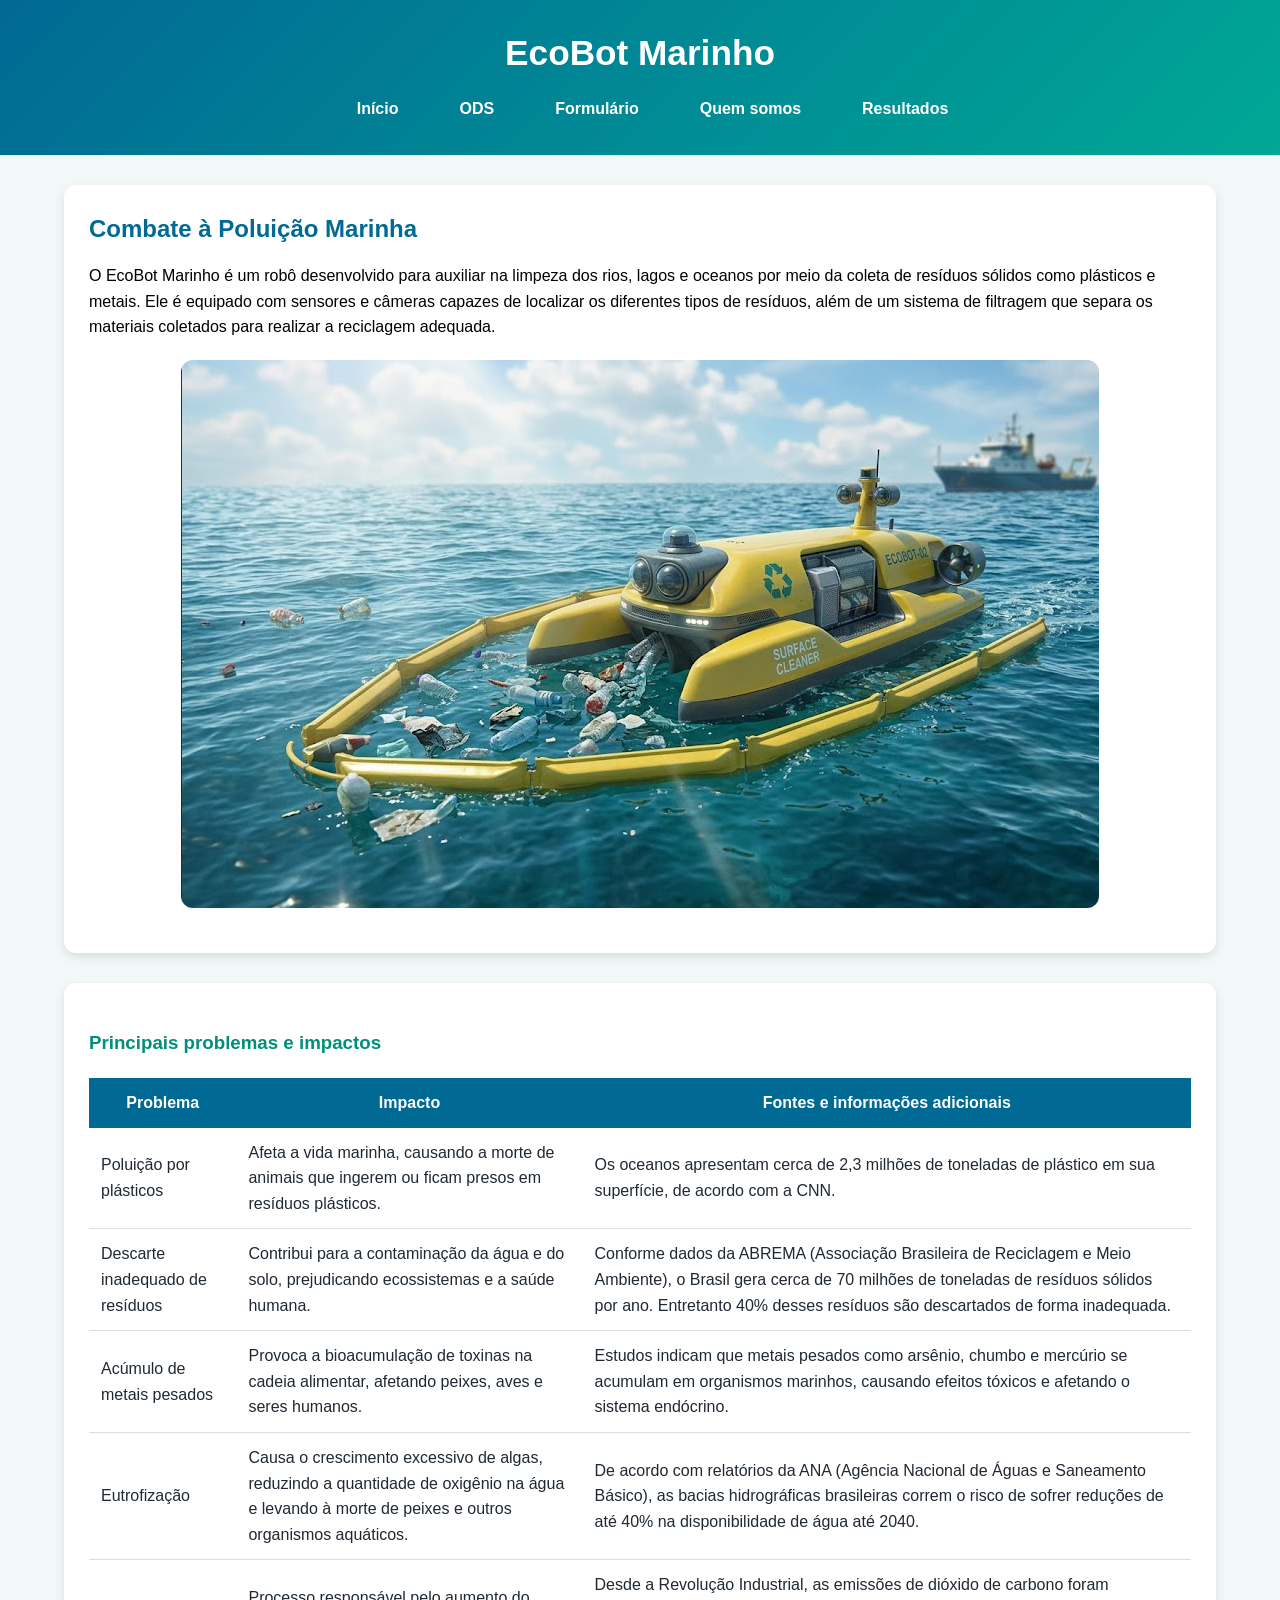
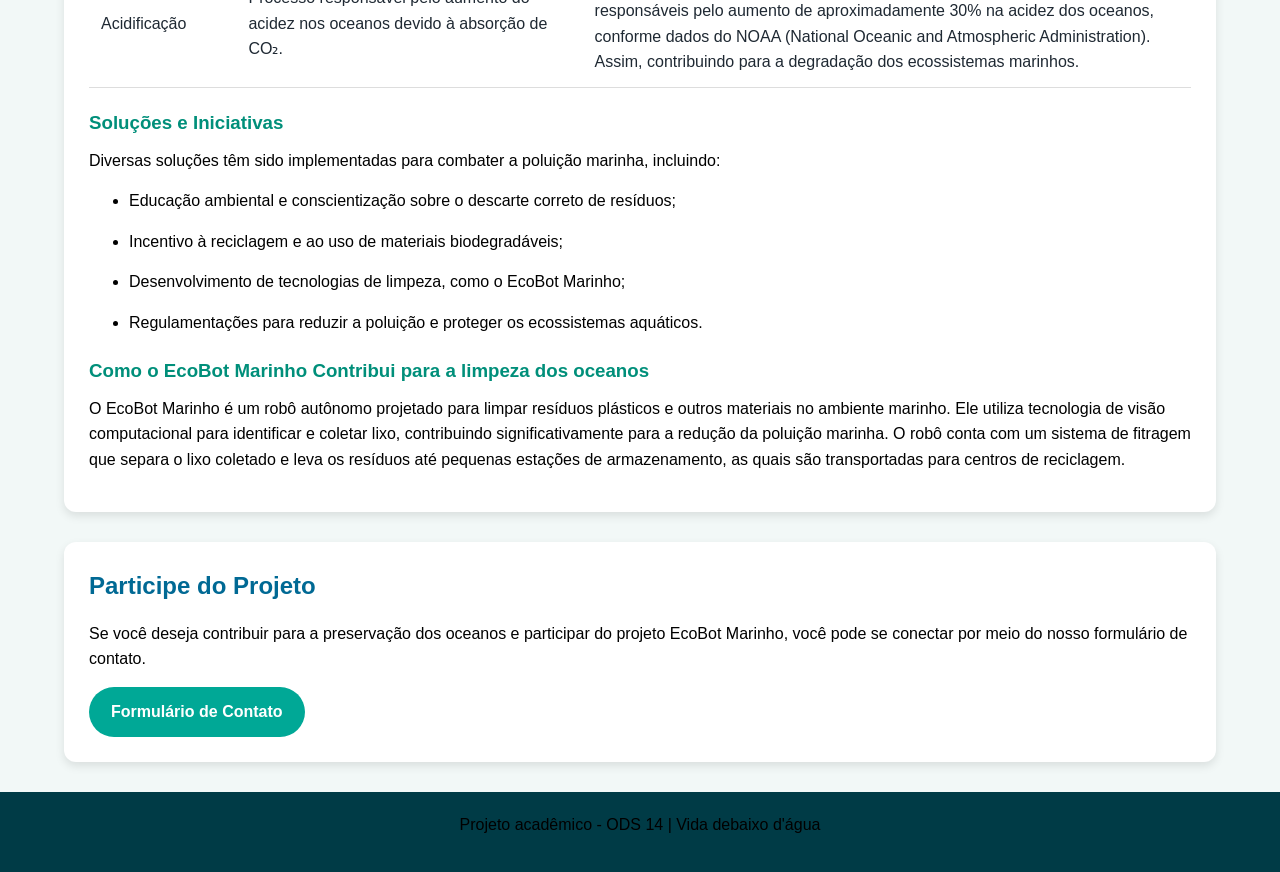
<file: index.html>
<!DOCTYPE html>
<html lang="pt-br">
<head>
    <meta charset="UTF-8">
    <meta name="viewport" content="width=device-width, initial-scale=1.0">
    <title>EcoBot Marinho</title>
    <link rel="stylesheet" href="css/style.css">
</head>
<body>

<header>
    <h1>EcoBot Marinho</h1>
    <nav>
        <ul>
            <li><a href="index.html">Início</a></li>
            <li><a href="ods.html">ODS</a></li>
            <li><a href="formulario.html">Formulário</a></li>
            <li><a href="informacoes.html">Quem somos</a></li>
            <li><a href="resultados.html">Resultados</a></li>
        </ul>
    </nav>
</header>

<main>

    <section>
        <h2>Combate à Poluição Marinha</h2>
        <p>O EcoBot Marinho é um robô desenvolvido para auxiliar na limpeza dos rios, lagos e oceanos por meio da coleta de resíduos sólidos como plásticos e metais. Ele é equipado com sensores e câmeras capazes de localizar os diferentes tipos de resíduos, além de um sistema de filtragem que separa os materiais coletados para realizar a reciclagem adequada.</p>
        <img src="img/ecobot.png" alt="EcoBot Marinho">
    </section>

    <section>

        <article>
            <h3>Principais problemas e impactos</h3>
            <table>
                <thead>
                    <tr>
                        <th>Problema</th>
                        <th>Impacto</th>
                        <th>Fontes e informações adicionais</th>
                    </tr>
                </thead>

                <tbody>
                    <tr>
                        <td>Poluição por plásticos</td>
                        <td>Afeta a vida marinha, causando a morte de animais que ingerem ou ficam presos em resíduos plásticos.</td>
                        <td>Os oceanos apresentam cerca de 2,3 milhões de toneladas de plástico em sua superfície, de acordo com a CNN.</td>
                    </tr>
                    <tr>
                        <td>Descarte inadequado de resíduos</td>
                        <td>Contribui para a contaminação da água e do solo, prejudicando ecossistemas e a saúde humana.</td>
                        <td>Conforme dados da ABREMA (Associação Brasileira de Reciclagem e Meio Ambiente), o Brasil gera cerca de 70 milhões de toneladas de resíduos sólidos por ano. Entretanto 40% desses resíduos são descartados de forma inadequada.</td>
                    </tr>
                    <tr>
                        <td>Acúmulo de metais pesados</td>
                        <td>Provoca a bioacumulação de toxinas na cadeia alimentar, afetando peixes, aves e seres humanos.</td>
                        <td>Estudos indicam que metais pesados como arsênio, chumbo e mercúrio se acumulam em organismos marinhos, causando efeitos tóxicos e afetando o sistema endócrino.</td>
                    </tr>
                    <tr>
                        <td>Eutrofização</td>
                        <td>Causa o crescimento excessivo de algas, reduzindo a quantidade de oxigênio na água e levando à morte de peixes e outros organismos aquáticos.</td>
                        <td>De acordo com relatórios da ANA (Agência Nacional de Águas e Saneamento Básico), as bacias hidrográficas brasileiras correm o risco de sofrer reduções de até 40% na disponibilidade de água até 2040.</td>
                    </tr>
                    <tr>
                        <td>Acidificação</td>
                        <td>Processo responsável pelo aumento do acidez nos oceanos devido à absorção de CO₂.</td>
                        <td>Desde a Revolução Industrial, as emissões de dióxido de carbono foram responsáveis pelo aumento de aproximadamente 30% na acidez dos oceanos, conforme dados do NOAA (National Oceanic and Atmospheric Administration). Assim, contribuindo para a degradação dos ecossistemas marinhos.</td>
                    </tr>
                </tbody>
            </table>
        </article>

        <article>
            <h3>Soluções e Iniciativas</h3>
            <p>Diversas soluções têm sido implementadas para combater a poluição marinha, incluindo:</p>
                <ul>
                    <li>Educação ambiental e conscientização sobre o descarte correto de resíduos;</li>
                    <li>Incentivo à reciclagem e ao uso de materiais biodegradáveis;</li>
                    <li>Desenvolvimento de tecnologias de limpeza, como o EcoBot Marinho;</li>
                    <li>Regulamentações para reduzir a poluição e proteger os ecossistemas aquáticos.</li>
                </ul>
        </article>

        <article>
            <h3>Como o EcoBot Marinho Contribui para a limpeza dos oceanos</h3>
            <p>O EcoBot Marinho é um robô autônomo projetado para limpar resíduos plásticos e outros materiais no ambiente marinho. Ele utiliza tecnologia de visão computacional para identificar e coletar lixo, contribuindo significativamente para a redução da poluição marinha. O robô conta com um sistema de fitragem que separa o lixo coletado e leva os resíduos até pequenas estações de armazenamento, as quais são transportadas para centros de reciclagem.</p>
        </article>
    </section>

<section>
    <h2>Participe do Projeto</h2>
    <p>Se você deseja contribuir para a preservação dos oceanos e participar do projeto EcoBot Marinho, você pode se conectar por meio do nosso formulário de contato.</p>
    <a href="formulario.html">Formulário de Contato</a>
</section>
</main>
    
    <footer>
        <p>Projeto acadêmico - ODS 14 | Vida debaixo d'água</p>
    </footer>
</body>
</html>
</file>
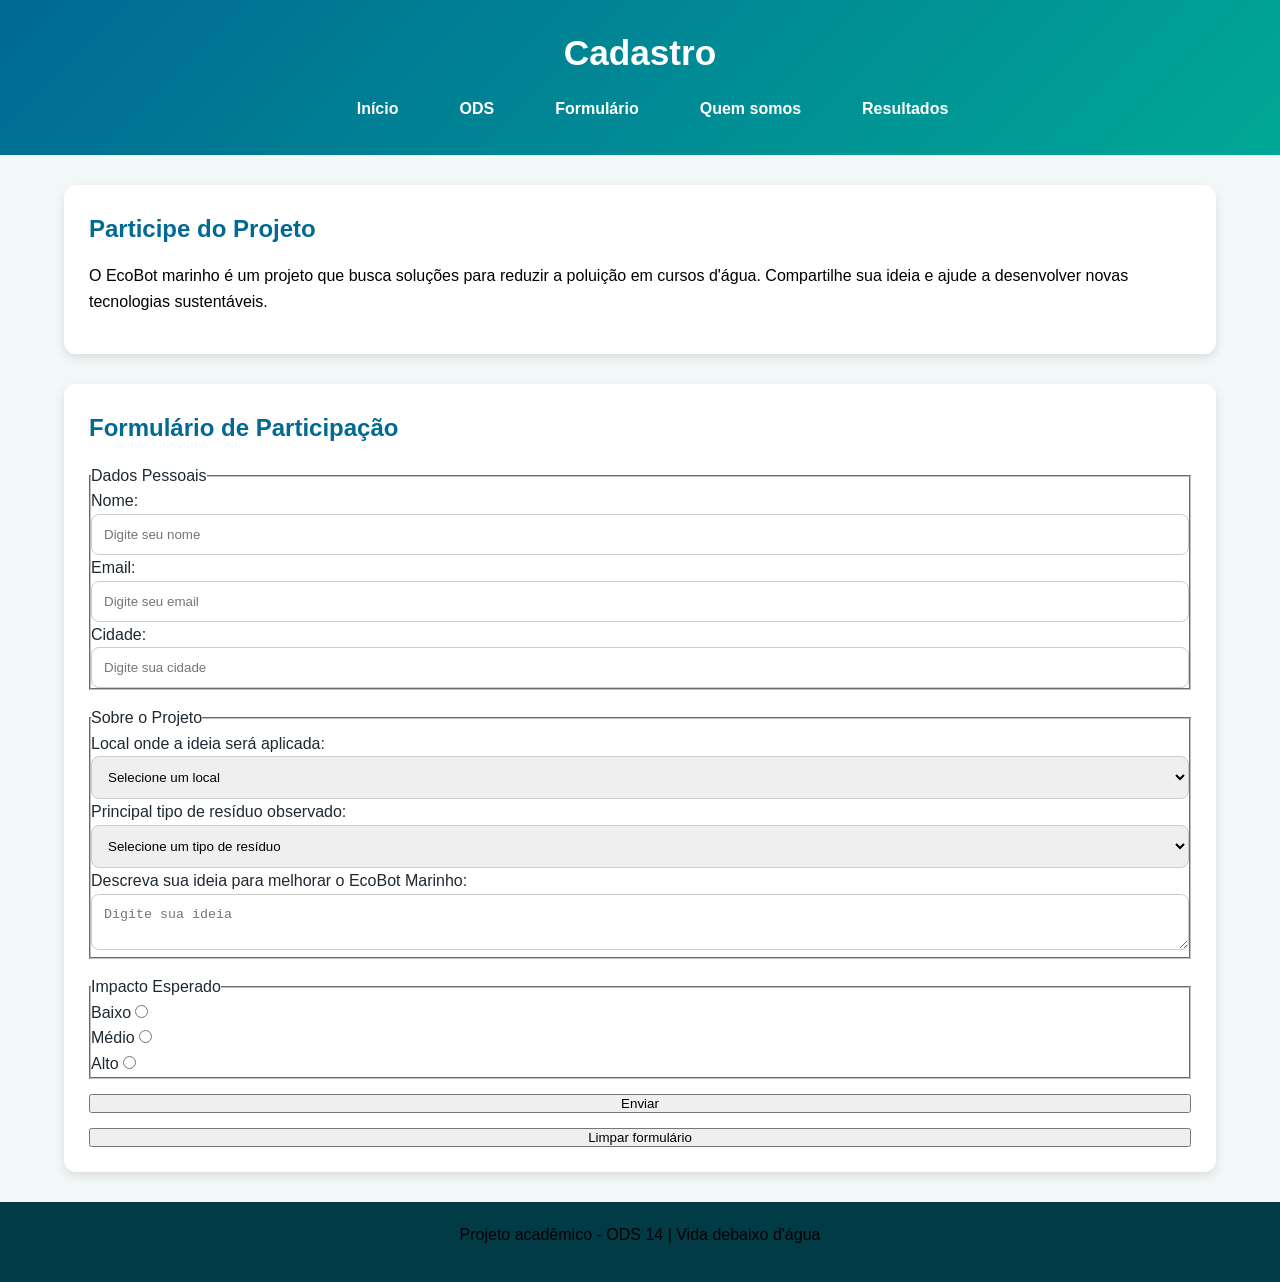
<file: formulario.html>
<!DOCTYPE html>
<html lang="pt-br">
<head>
    <meta charset="UTF-8">
    <meta name="viewport" content="width=device-width, initial-scale=1.0">
    <title>Formulário</title>
    <link rel="stylesheet" href="css/style.css">
</head>
<body>

<header>
    <h1>Cadastro</h1>
    <nav>
        <ul>
            <li><a href="index.html">Início</a></li>
            <li><a href="ods.html">ODS</a></li>
            <li><a href="formulario.html">Formulário</a></li>
            <li><a href="informacoes.html">Quem somos</a></li>
            <li><a href="resultados.html">Resultados</a></li>
        </ul>
    </nav>
</header>

<main>

<section>
    <h2>Participe do Projeto</h2>
    <p>O EcoBot marinho é um projeto que busca soluções para reduzir a poluição em cursos d'água. Compartilhe sua ideia e ajude a desenvolver novas tecnologias sustentáveis.</p>
</section>

<section>
    <h2>Formulário de Participação</h2>

<form id="formulario">
    <fieldset>
        <legend>Dados Pessoais</legend>

            <label for="nome">Nome:</label>
            <input type="text" id="nome" name="nome" placeholder="Digite seu nome" required>

            <label for="email">Email:</label>
            <input type="email" id="email" name="email" placeholder="Digite seu email" required>

            <label for="cidade">Cidade:</label>
            <input type="text" id="cidade" name="cidade" placeholder="Digite sua cidade">
    </fieldset>

    <fieldset>
        <legend>Sobre o Projeto</legend>

            <label for="local">Local onde a ideia será aplicada:</label>
            <select name="local" id="local">
                <option value="">Selecione um local</option>
                <option value="rio">Rio</option>
                <option value="lago">Lago</option>
                <option value="mar">Mar</option>
                <option value="oceano">Oceano</option>
                <option value="ooutro">Outro</option>
            </select>

            <label for="residuo">Principal tipo de resíduo observado:</label>
            <select name="residuo" id="residuo">
                <option value="">Selecione um tipo de resíduo</option>
                <option value="plastico">Plástico</option>
                <option value="metal">Metal</option>
                <option value="vidro">Vidro</option>
                <option value="papel">Papel</option>
                <option value="organico">Material Orgânico</option>
                <option value="outro">Outro</option>
            </select>

            <label for="descricao">Descreva sua ideia para melhorar o EcoBot Marinho:</label>
            <textarea name="descricao" id="descricao" placeholder="Digite sua ideia"></textarea>
    </fieldset>

    <fieldset>
        <legend>Impacto Esperado</legend>

        <label for="baixo">Baixo</label>
        <input type="radio" id="baixo" name="impacto" value="baixo"><br>

        <label for="medio">Médio</label>
        <input type="radio" id="medio" name="impacto" value="medio"><br>

        <label for="alto">Alto</label>
        <input type="radio" id="alto" name="impacto" value="alto">
    </fieldset>

    <button type="submit">Enviar</button>
    <button type="reset">Limpar formulário</button>
</form>
</section>
</main>

    <footer>
        <p>Projeto acadêmico - ODS 14 | Vida debaixo d'água</p>
    </footer>

<script src="js/script.js"></script>
</body>
</html>
</file>
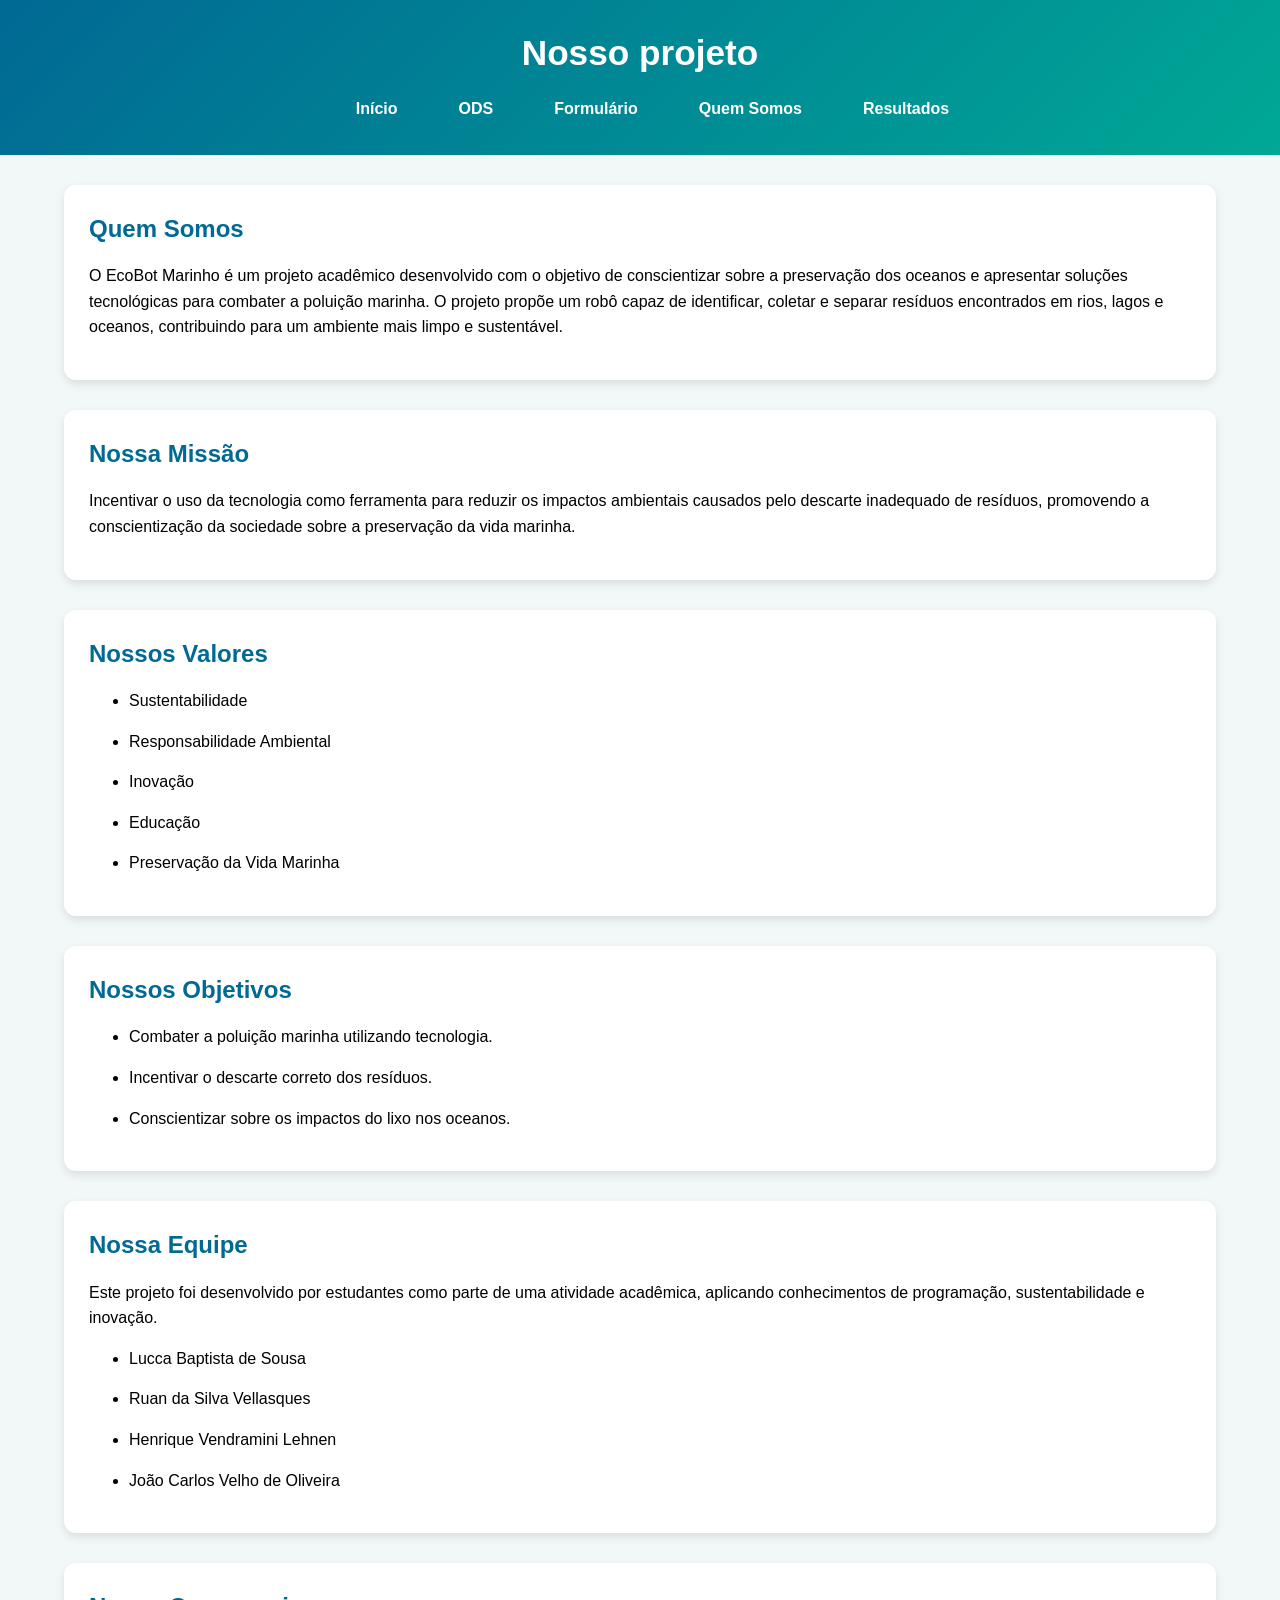
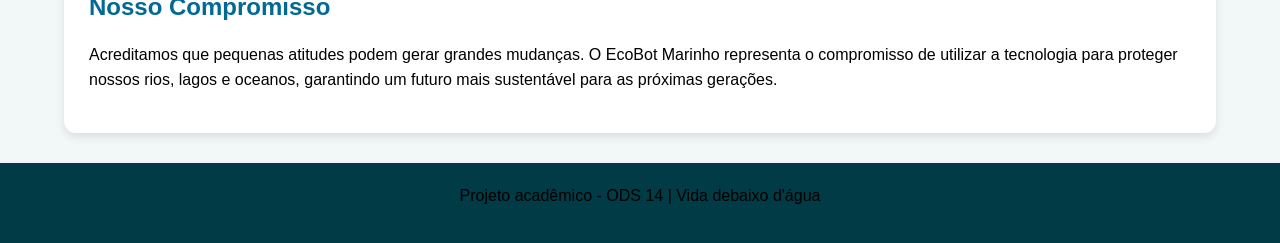
<file: informacoes.html>
<!DOCTYPE html>
<html lang="pt-br">
<head>
    <meta charset="UTF-8">
    <meta name="viewport" content="width=device-width, initial-scale=1.0">
    <title>Quem somos - Ecobot Marinho</title>
    <link rel="stylesheet" href="css/style.css">
</head>
<body>

    <header>
    <h1>Nosso projeto</h1>

    <nav>
        <ul>
            <li><a href="index.html">Início</a></li>
            <li><a href="ods.html">ODS</a></li>
            <li><a href="formulario.html">Formulário</a></li>
            <li><a href="informacoes.html">Quem Somos</a></li>
            <li><a href="resultados.html">Resultados</a></li>
        </ul>
    </nav>
    </header>

<main>
    <section>
        <h2>Quem Somos</h2>

        <p>
            O EcoBot Marinho é um projeto acadêmico desenvolvido com o objetivo
            de conscientizar sobre a preservação dos oceanos e apresentar soluções
            tecnológicas para combater a poluição marinha. O projeto propõe um robô
            capaz de identificar, coletar e separar resíduos encontrados em rios,
            lagos e oceanos, contribuindo para um ambiente mais limpo e sustentável.
        </p>
    </section>

    <section>
        <h2>Nossa Missão</h2>
        <p>
            Incentivar o uso da tecnologia como ferramenta para reduzir os impactos
            ambientais causados pelo descarte inadequado de resíduos, promovendo a
            conscientização da sociedade sobre a preservação da vida marinha.
        </p>
    </section>

    <section>
        <h2>Nossos Valores</h2>

        <ul>
            <li>Sustentabilidade</li>
            <li>Responsabilidade Ambiental</li>
            <li>Inovação</li>
            <li>Educação</li>
            <li>Preservação da Vida Marinha</li>
        </ul>
    </section>

    <section>
        <h2>Nossos Objetivos</h2>

        <ul>
            <li>Combater a poluição marinha utilizando tecnologia.</li>
            <li>Incentivar o descarte correto dos resíduos.</li>
            <li>Conscientizar sobre os impactos do lixo nos oceanos.</li>
        </ul>
    </section>

    <section>
        <h2>Nossa Equipe</h2>

        <p>
            Este projeto foi desenvolvido por estudantes como parte de uma atividade
            acadêmica, aplicando conhecimentos de programação, sustentabilidade e inovação.
        </p>

        <ul>
            <li>Lucca Baptista de Sousa</li>
            <li>Ruan da Silva Vellasques</li>
            <li>Henrique Vendramini Lehnen</li>
            <li>João Carlos Velho de Oliveira</li>
        </ul>
    </section>

    <section>
        <h2>Nosso Compromisso</h2>

        <p>
            Acreditamos que pequenas atitudes podem gerar grandes mudanças. O EcoBot
            Marinho representa o compromisso de utilizar a tecnologia para proteger
            nossos rios, lagos e oceanos, garantindo um futuro mais sustentável para
            as próximas gerações.
        </p>
    </section>

</main>

<footer>
    <p>Projeto acadêmico - ODS 14 | Vida debaixo d'água</p>
</footer>
</body>
</html>
</file>
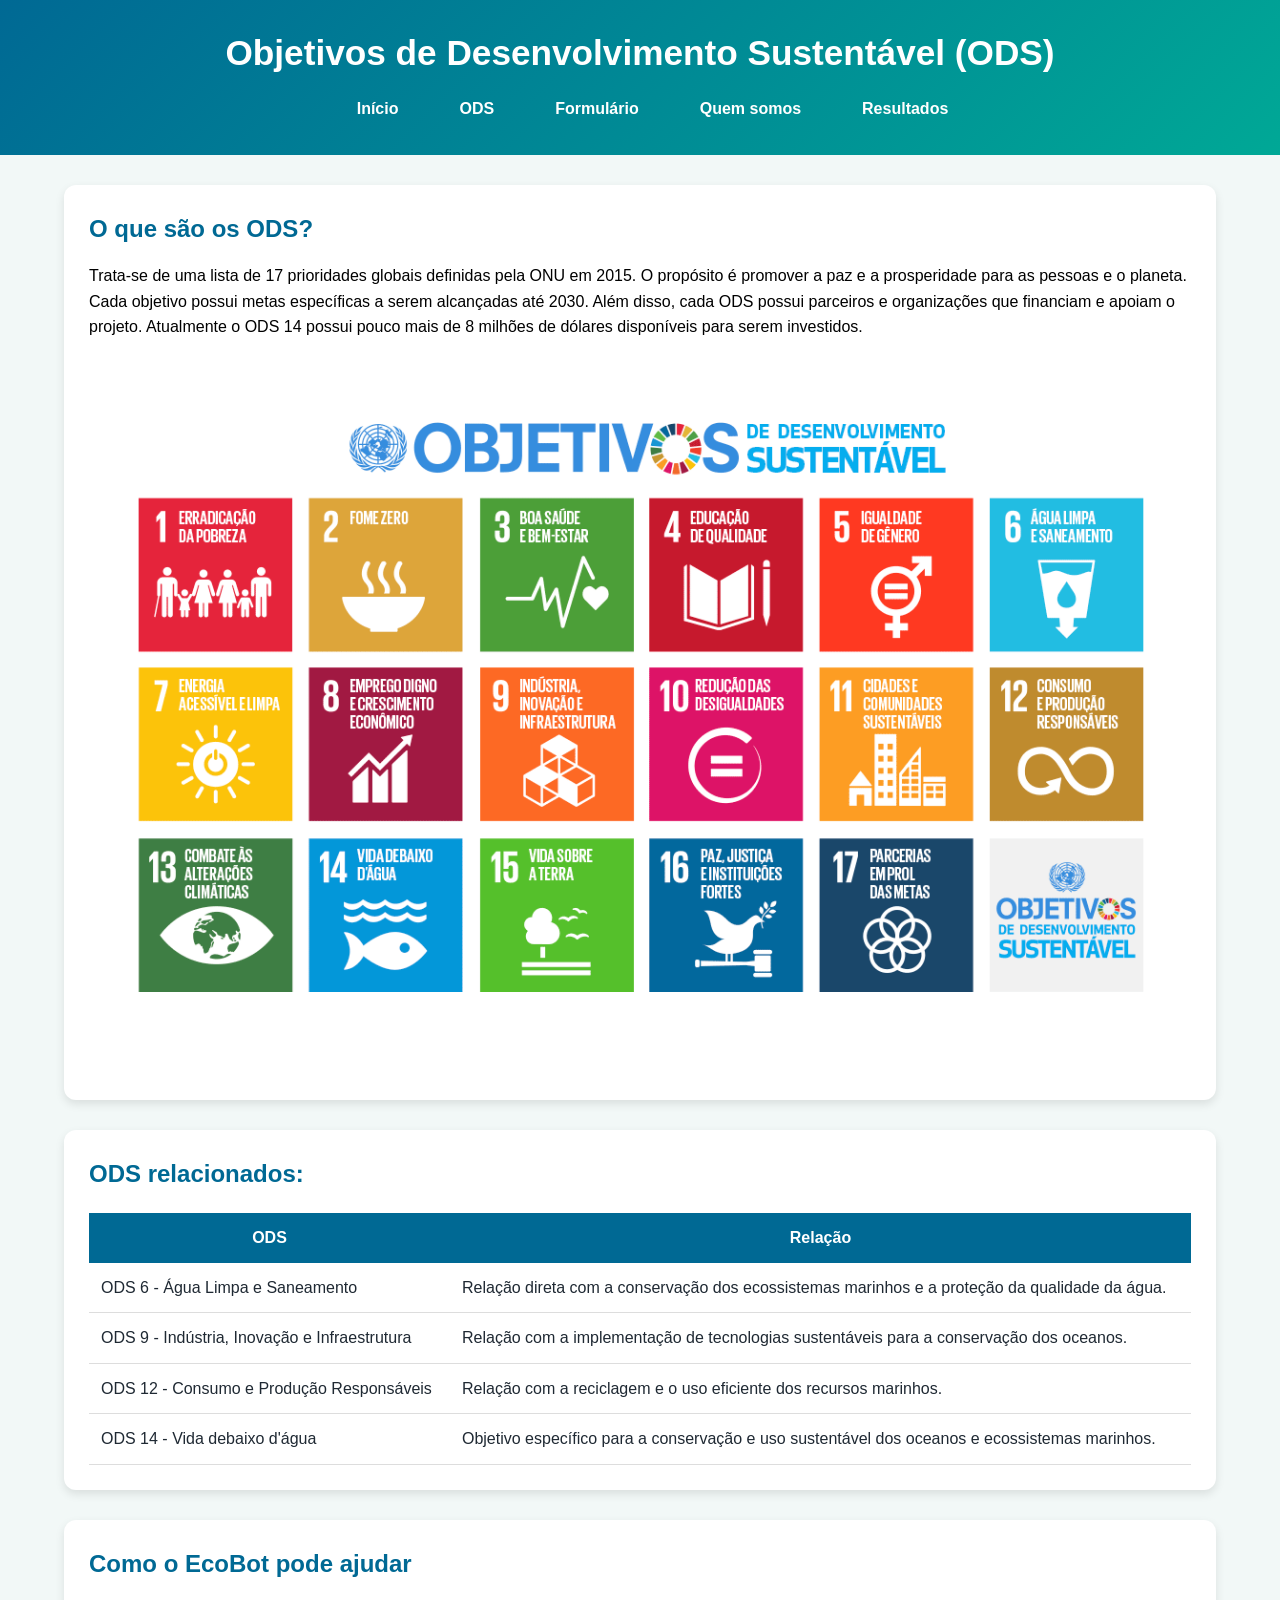
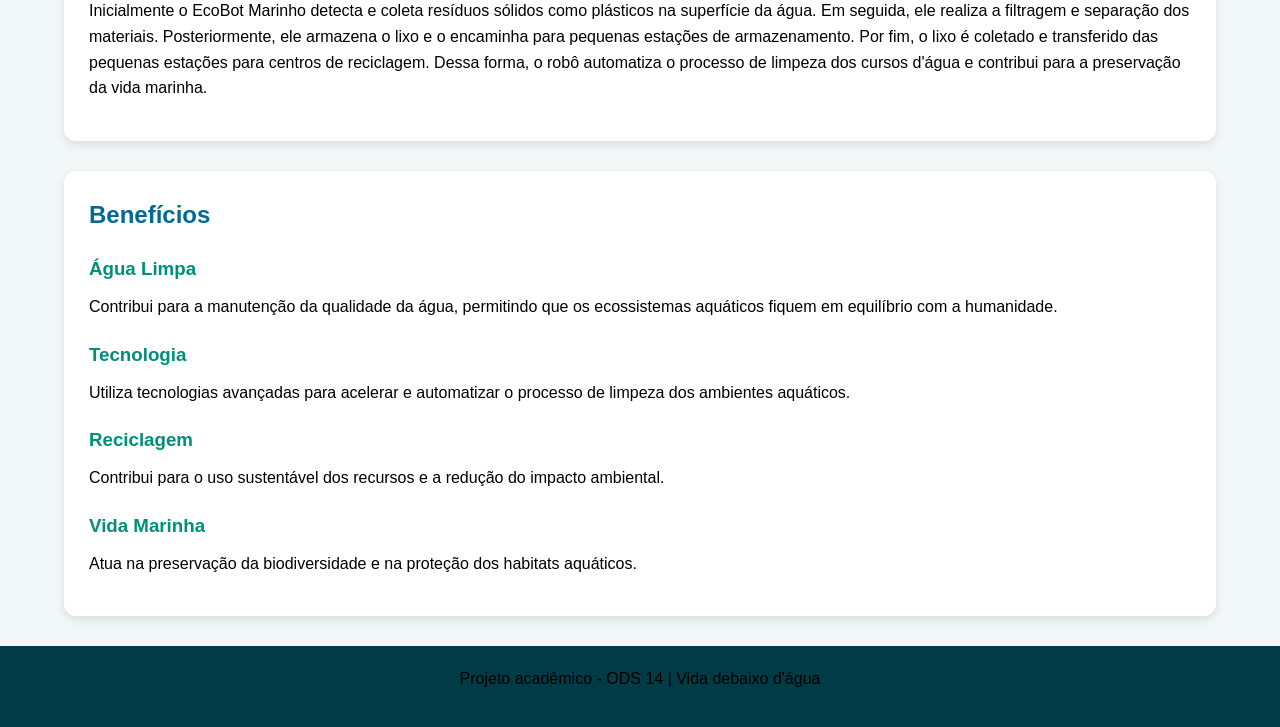
<file: ods.html>
<!DOCTYPE html>
<html lang="pt-br">
<head>
    <meta charset="UTF-8">
    <meta name="viewport" content="width=device-width, initial-scale=1.0">
    <title>ODS 14 - Vida debaixo d'água</title>
    <link rel="stylesheet" href="css/style.css">
</head>
<body>

<header>
    <h1>Objetivos de Desenvolvimento Sustentável (ODS)</h1>
    <nav>
        <ul>
            <li><a href="index.html">Início</a></li>
            <li><a href="ods.html">ODS</a></li>
            <li><a href="formulario.html">Formulário</a></li>
            <li><a href="informacoes.html">Quem somos</a></li>
            <li><a href="resultados.html">Resultados</a></li>
        </ul>
    </nav>
</header>

<main>
    <section>
        <h2>O que são os ODS?</h2>
        <p>Trata-se de uma lista de 17 prioridades globais definidas pela ONU em 2015. O propósito é promover a paz e a prosperidade para as pessoas e o planeta. Cada objetivo possui metas específicas a serem alcançadas até 2030. Além disso, cada ODS possui parceiros e organizações que financiam e apoiam o projeto. Atualmente o ODS 14 possui pouco mais de 8 milhões de dólares disponíveis para serem investidos.</p>
        <img src="img/ods.png" alt="imagem representando os ODS">
    </section>

    <section>
        <h2>ODS relacionados:</h2>
        <table>
            <thead>
                <tr>
                    <th>ODS</th>
                    <th>Relação</th>
                </tr>
            </thead>

            <tbody>
                <tr>
                    <td>ODS 6 - Água Limpa e Saneamento</td>
                    <td>Relação direta com a conservação dos ecossistemas marinhos e a proteção da qualidade da água.</td>
                </tr>
                <tr>
                    <td>ODS 9 - Indústria, Inovação e Infraestrutura</td>
                    <td>Relação com a implementação de tecnologias sustentáveis para a conservação dos oceanos.</td>
                </tr>
                <tr>
                    <td>ODS 12 - Consumo e Produção Responsáveis</td>
                    <td>Relação com a reciclagem e o uso eficiente dos recursos marinhos.</td>
                </tr>
                <tr>
                    <td>ODS 14 - Vida debaixo d'água</td>
                    <td>Objetivo específico para a conservação e uso sustentável dos oceanos e ecossistemas marinhos.</td>
                </tr>
            </tbody>
        </table>
    </section>

    <section>
        <h2>Como o EcoBot pode ajudar</h2>
        <article>
            <p>Inicialmente o EcoBot Marinho detecta e coleta resíduos sólidos como plásticos na superfície da água. Em seguida, ele realiza a filtragem e separação dos materiais. Posteriormente, ele armazena o lixo e o encaminha para pequenas estações de armazenamento. Por fim, o lixo é coletado e transferido das pequenas estações para centros de reciclagem.
            Dessa forma, o robô automatiza o processo de limpeza dos cursos d'água e contribui para a preservação da vida marinha.</p>
        </article>
    </section>

    <section>
        <h2>Benefícios</h2>
        <article>
            <h3>Água Limpa</h3>
            <p>Contribui para a manutenção da qualidade da água, permitindo que os ecossistemas aquáticos fiquem em equilíbrio com a humanidade.</p>
        </article>

        <article>
            <h3>Tecnologia</h3>
            <p>Utiliza tecnologias avançadas para acelerar e automatizar o processo de limpeza dos ambientes aquáticos.</p>
        </article>

        <article>
            <h3>Reciclagem</h3>
            <p>Contribui para o uso sustentável dos recursos e a redução do impacto ambiental.</p>
        </article>

        <article>
            <h3>Vida Marinha</h3>
            <p>Atua na preservação da biodiversidade e na proteção dos habitats aquáticos.</p>
        </article>
    </section>
</main>

    <footer>
        <p>Projeto acadêmico - ODS 14 | Vida debaixo d'água</p>
    </footer>
</body>
</html>
</file>
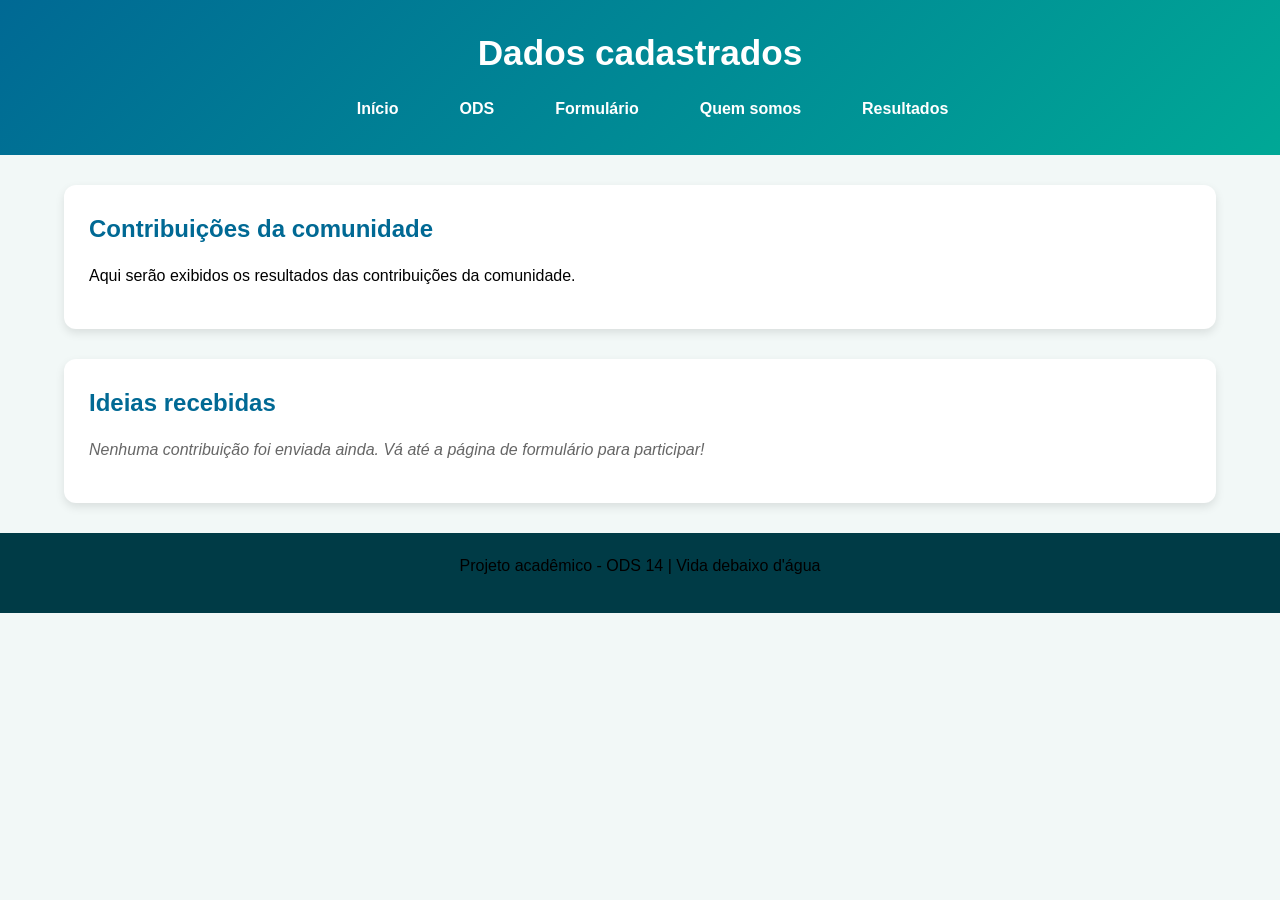
<file: resultados.html>
<!DOCTYPE html>
<html lang="pt-br">
<head>
    <meta charset="UTF-8">
    <meta name="viewport" content="width=device-width, initial-scale=1.0">
    <title>Resultados</title>
    <link rel="stylesheet" href="css/style.css">
</head>
<body>

<header>
    <h1>Dados cadastrados</h1>
    <nav>
        <ul>
            <li><a href="index.html">Início</a></li>
            <li><a href="ods.html">ODS</a></li>
            <li><a href="formulario.html">Formulário</a></li>
            <li><a href="informacoes.html">Quem somos</a></li>
            <li><a href="resultados.html">Resultados</a></li>
        </ul>
    </nav>
</header>

<main>
    <section>
        <h2>Contribuições da comunidade</h2>

        <p>Aqui serão exibidos os resultados das contribuições da comunidade.</p>
    </section>

    <section>
        <h2>Ideias recebidas</h2>

        <div id="listaResultados">

        </div>
    </section>
</main>

    <footer>
        <p>Projeto acadêmico - ODS 14 | Vida debaixo d'água</p>
    </footer>

<script src="js/script.js"></script>
</body>
</html>
</file>
<file: css/style.css>
/* ===== CONFIGURAÇÕES GERAIS ===== */

* {
    margin: 0;
    padding: 0;
    box-sizing: border-box;
}

body {
    font-family: Arial, Helvetica, sans-serif;
    background-color: #f2f8f7;
    color: #1f2933;
    line-height: 1.6;
}


/* ===== CABEÇALHO ===== */

header {
    background: linear-gradient(135deg, #006994, #00a896);
    color: white;
    padding: 25px;
    text-align: center;
}

header h1 {
    font-size: 2.2rem;
    margin-bottom: 15px;
}


/* ===== MENU ===== */

nav ul {
    list-style: none;
    display: flex;
    justify-content: center;
    gap: 25px;
    flex-wrap: wrap;
}


nav a {
    color: white;
    text-decoration: none;
    font-weight: bold;
    padding: 10px 18px;
    border-radius: 20px;
    transition: 0.3s;
}


nav a:hover {
    background-color: white;
    color: #006994;
}


/* ===== CONTEÚDO ===== */

main {
    width: 90%;
    max-width: 1200px;
    margin: 30px auto;
}


section {
    background-color: white;
    padding: 25px;
    margin-bottom: 30px;
    border-radius: 12px;
    box-shadow: 0 4px 10px rgba(0,0,0,0.1);
}


h2 {
    color: #006994;
    margin-bottom: 15px;
}


h3 {
    color: #008f7a;
    margin: 20px 0 10px;
}


p {
    color: black;
    margin-bottom: 15px;
}

section li{
    color: black;
    margin-bottom: 15px;
}

section ul {
    margin-left: 40px;
    text-align: left;
}

/* ===== IMAGENS ===== */

img {
    display: block;
    max-width: 100%;
    height: auto;
    margin: 20px auto;
    border-radius: 12px;
}



/* ===== TABELA ===== */

table {
    width: 100%;
    border-collapse: collapse;
    margin-top: 20px;
}


th {
    background-color: #006994;
    color: white;
    padding: 12px;
}


td {
    padding: 12px;
    border-bottom: 1px solid #ddd;
}


tr:hover {
    background-color: #e8f7f5;
}



/* ===== LISTAS ===== */

ul {
    margin-left: 25px;
}


li {
    margin-bottom: 8px;
}



/* ===== LINKS/BOTÕES ===== */

section a {
    display: inline-block;
    background-color: #00a896;
    color: white;
    padding: 12px 22px;
    border-radius: 25px;
    text-decoration: none;
    font-weight: bold;
    transition: 0.3s;
}


section a:hover {
    background-color: #006994;
    transform: scale(1.05);
}



/* ===== FORMULÁRIO ===== */

form {
    display: flex;
    flex-direction: column;
    gap: 15px;
}


input,
textarea,
select {
    padding: 12px;
    border: 1px solid #ccc;
    border-radius: 8px;
    width: 100%;
}

input[type="radio"] {
    width: auto;
    padding: 0;
    margin-right: 8px;
}


input:focus,
textarea:focus,
select:focus {
    outline: none;
    border-color: #00a896;
}



/* ===== RODAPÉ ===== */

footer {
    background-color: #003b46;
    color: white;
    text-align: center;
    padding: 20px;
    margin-top: 30px;
    width:100%;
}



/* ===== RESPONSIVIDADE ===== */

@media(max-width:700px){

    header h1 {
        font-size: 1.6rem;
    }


    nav ul {
        flex-direction: column;
        gap: 10px;
    }


    main {
        width: 95%;
    }


    table {
        font-size: 14px;
        display: block;
        overflow-x: auto;
    }

}
</file>
